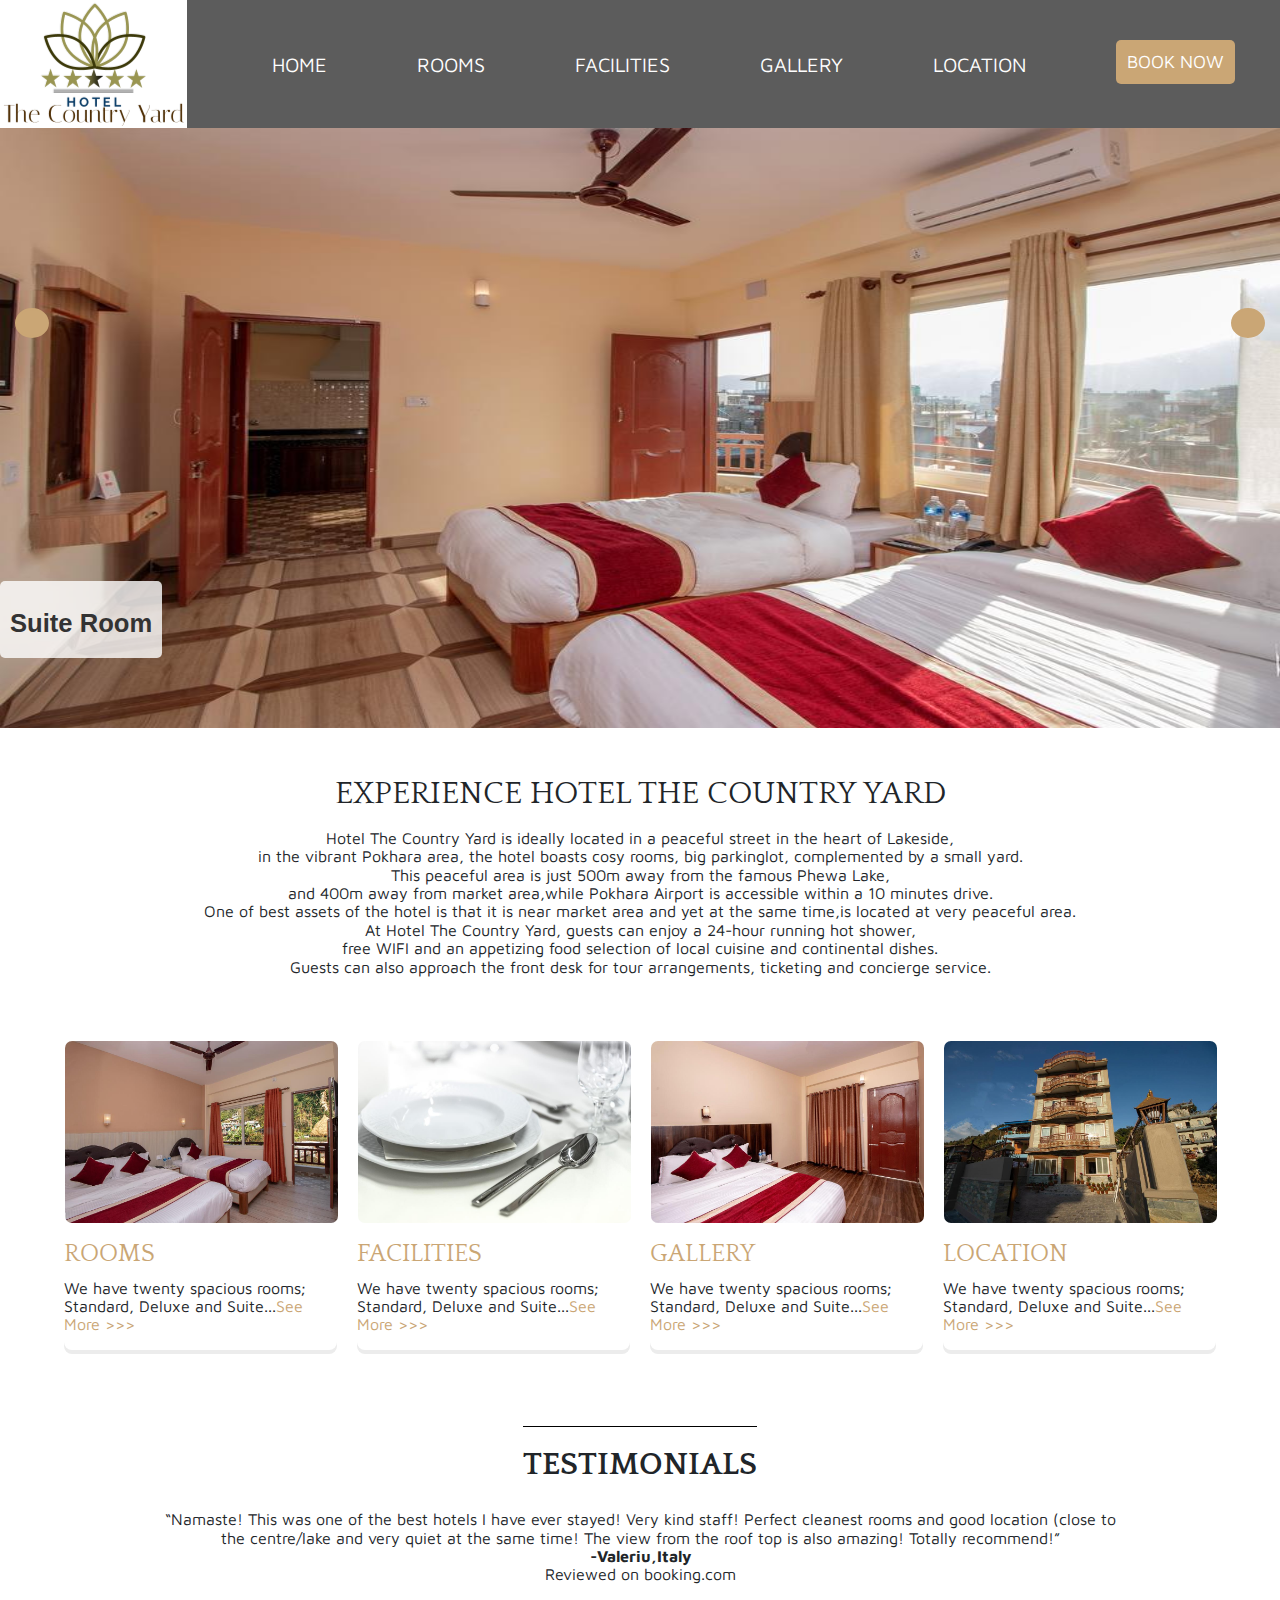
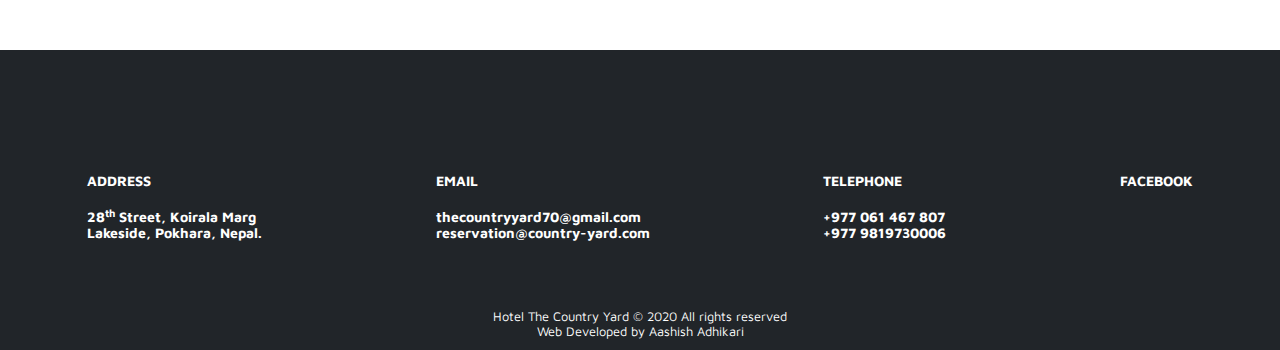
<file: index.html>
<!DOCTYPE html>
<html lang="en">
<head>
    <meta charset="UTF-8">
    <meta name="viewport" content="width=device-width, initial-scale=1.0">
    <title>The Country Yard</title>
    <link rel="stylesheet" href="Styles/main.css">
    <link rel="stylesheet" href="Styles/normalize.css">
    <link href="https://fonts.googleapis.com/css2?family=Roboto&display=swap" rel="stylesheet">
    <link href="https://fonts.googleapis.com/css2?family=Maven+Pro&display=swap" rel="stylesheet">
    <link href="https://fonts.googleapis.com/css2?family=Quattrocento&display=swap" rel="stylesheet">
    <link rel="stylesheet" href="https://use.fontawesome.com/releases/v5.7.2/css/all.css" integrity="sha384-fnmOCqbTlWIlj8LyTjo7mOUStjsKC4pOpQbqyi7RrhN7udi9RwhKkMHpvLbHG9Sr" crossorigin="anonymous"/>
</head>
<body>
    <div class="wrapper">
            <header>
                <div class="logo">
                   <img src="Images/logo1.png" alt="Logo of hotel: Hotel the Country Yard">                   
                </div>
                <div class="nav-bar">
                         <ul class="">
                              <li><a href="#" class="nav-content">HOME</a></li>  
                              <li><a href="#" class="nav-content">ROOMS</a></li>  
                              <li><a href="#" class="nav-content">FACILITIES</a</li>   
                              <li><a href="#" class="nav-content">GALLERY</a></li>  
                              <li><a href="#" class="nav-content">LOCATION</a></li>  
                              <li><a href="#" class="book-now">BOOK NOW</a></li>  
                          </ul>                                
                </div>
            </header>
            <main>
                <div class="slider">
                    <div>
                    <div class="slide current">
                      <img src="Images/suitimage1.jpg" alt="">
                      <div class="content">
                        <h1>Suite Room</h1>
                      </div>
                    </div>
                    <div class="slide">
                      <img src="Images/302.jpg" alt="">
                      <div class="content">
                        <h1>Deluxe Room</h1>                     
                      </div>
                    </div>
                    <div class="slide">
                      <img src="Images/bathroom.jpg" alt="">
                      <div class="content">
                        <h1>Bathroom</h1>                     
                      </div>
                    </div>
                    <div class="slide">
                      <img src="Images/outside.jpg" alt="">
                      <div class="content">
                        <h1>Outside</h1>
                      </div>
                    </div>
                  </div>
                    <div class="buttons">
                      <button id="prev"><i class="fas fa-arrow-left"></i></button>
                      <button id="next"><i class="fas fa-arrow-right"></i></button>
                  </div> 
                </div>           
                <section class="mainbody">
                   <div class="welcome-container">
                      <div class="welcome-heading">
                        Experience Hotel The Country Yard
                      </div>
                      <p class="welcome-text centered">Hotel The Country Yard is ideally located in a peaceful street in the heart of Lakeside, <br>
                         in the vibrant Pokhara area, the hotel boasts cosy rooms, big parkinglot, complemented by a small yard.<br>
                         This peaceful area is just 500m away from the famous Phewa Lake,<br>
                         and 400m away from market area,while Pokhara Airport is accessible within a 10 minutes drive. <br>
                         One of best assets of the hotel is that it is near market area and yet at the same time,is located at very peaceful area.<br>
                         At Hotel The Country Yard, guests can enjoy a 24-hour running hot shower, <br>
                         free WIFI and an appetizing food selection of local cuisine and continental dishes.<br>
                          Guests can also approach the front desk for tour arrangements, ticketing and concierge service.<br>
                      </p>
                   </div>   
                   <div class="home-grid-container">
                      <div class="home-grid rooms"> 
                          <a href="#"><img src="Images/302+view.jpg" alt="Room's Photo" class="grid-image rooms current-grid">                                     
                          <div class="hover-white"></div>
                          </a>                       
                         <div class="home-grid-content">
                           <a href="#" class="home-grid-link link">Rooms</a>                       
                           <p>We have twenty spacious rooms; Standard, Deluxe and Suite...<a href="#" class="link">See More >>></a></p>
                         </div>
                      </div>   
                      <div class="home-grid facilities">                       
                          <a href="#"><img src="Images/Kitchen.jpg" alt="Photo" class="grid-image facilities current-grid"></a>
                          <div class="hover-white"></div>
                        <div class="home-grid-content">
                          <a href="#" class="home-grid-link link">Facilities</a>
                          <p>We have twenty spacious rooms; Standard, Deluxe and Suite...<a href="#" class="link">See More >>></a></p>
                        </div>
                      </div>   
                      <div class="home-grid gallery">                     
                         <a href="#"> <img src="Images/singlebed2.jpg" alt="Photo" class="grid-image gallery current-grid"></a>
                         <div class="hover-white"></div>
                        <div class="home-grid-content">
                          <a href="#" class="home-grid-link link">Gallery</a>
                          <p>We have twenty spacious rooms; Standard, Deluxe and Suite...<a href="#" class="link">See More >>></a></p>
                        </div>
                      </div>
                      <div class="home-grid location"> 
                         <a href="#"> <img src="Images/outside.jpg" alt="Photo" class="grid-image location current-grid"></a>                                              
                          <div class="hover-white"></div>
                        <div class="home-grid-content">
                          <a href="#" class="home-grid-link link">Location</a>
                          <p>We have twenty spacious rooms; Standard, Deluxe and Suite...<a href="#" class="link">See More >>></a></p>
                        </div>
                      </div>
                   </div>  
                </section> 
                <section class="testimonial-container">
                     <h2 class="">Testimonials</h2>
                     <div class="comments centered">
                       <p class="comment current">“Namaste! This was one of the best hotels I have ever stayed! Very kind staff! Perfect cleanest rooms and good location (close to the centre/lake and very quiet at the same time! The view from the roof top is also amazing! Totally recommend!”<br><strong>-Valeriu,Italy</strong><br>Reviewed on booking.com</p>
                       <p class="comment">“The rooms were so clean and well decorated, hot water worked brilliantly, a lovely kitchen area and the owner even let us use things from his kitchen to make food. The location is perfect, very close to the lake and close to all shops/restaurants. Owner will arrange onward travel for you and is just the loveliest guy. Can’t wait to come back."<br><strong>-Bessie,United Kingdom</strong><br>Reviewed on booking.com </p>
                       <p class="comment">“I had been in Pokhara 3 times and this is the best hotel, is clean, the bed was very comfortable, great internet and a good channels on tv. After 8 days of trekking I appreciated so much a good long hot shower, which is available any time, is very close to the lake so you walk for 5 min and there are all the restaurants. Also the people are super nice, I definitely recommend it 100%!”<br><strong>-Mariana,Spain</strong><br>Reviewed on booking.com </p>
                     </div>
                </section>    
            </main>
            <footer>
              <div class="footer-container centered">
                <div class="address">        
                    <div class="footer-content">
                     <h3><i class="fas fa-map-marker-alt icon"></i>  ADDRESS <br>
                          <br>
                          28<sup>th</sup> Street, Koirala Marg<br>
                         Lakeside, Pokhara, Nepal.
                        </h3>
                    </div>                 
                  </div>               
                <div class="email">
                   
                    <div class="footer-content">
                      <h3><span> <i class="fas fa-envelope icon"></i> EMAIL</span><br>
                        <br>
                        thecountryyard70@gmail.com <br>
                        reservation@country-yard.com
                      </h3>       
                    </div>                
                  </div>
                  <div class="telephone">
                    
                    <div class="footer-content">
                      <h3><i class="fas fa-phone icon"></i>    TELEPHONE <br>
                        <br>
                        +977 061 467 807<br>
                        +977 9819730006
                      </h3>
                    </div>  
                  </div> 
                  <div class="facebook">
                   
                    <div class="footer-content">
                      <h3>  <i class="fab fa-facebook icon"></i>   FACEBOOK <br><br><br><br></h3>
                    </div> 
                </div>   
                <div class="footerfinal">
                      Hotel The Country Yard © 2020 All rights reserved
                      <div class="centered">  
                      Web Developed by Aashish Adhikari
                       </div>
                  </div>      
              </div>
            </footer>
          </div>
    <script src="Scripts/slider.js"></script>
    <script src="Scripts/grid-slider.js"></script>
</body>
</html>
</file>
<file: Styles/main.css>
@media screen and (min-width: 921px) and (max-width: 1500px){
body {
    margin: 0;
    padding: 0;
    color: #212529;
    text-align: left;
    background-color: rgba(255, 255, 255);
    font-size: 0.8rem;
    font-family: 'Maven Pro', sans-serif;
    /*font-weight: 400;
    line-height: 1.5;
   /* width: 100%;*/
}
header{
    display: flex;
    position: sticky;
    top: 0;
    z-index: 10;
    width: inherit;
}
.logo{
    width:12.5rem;
    height: 8rem;
    background-color: white;
}

.nav-bar{
    display: inline-flex;
    width: 100%;
    font-family: 'Maven Pro',sans-serif;
    align-items: center;
    justify-content: flex-start;
    height: 8rem;
    background-color:rgba(92, 92, 92);
   /* background-color:#212529;*/
}
.nav-bar ul{
    display: flex;
    flex: 1;
    list-style: none;
    justify-content: space-around !important;
}
a.nav-content{
    text-decoration: none;
    font-size: 20px;

}
.book-now{
    border: none;
    font-size: 18px;
    padding: 0.7rem 0.7rem;
    text-align: center;
    text-decoration: none;
    color:white ;
    border-radius: 5px;
    transition: all 0.3s ease-in;
    
}
a.nav-content:link,a.nav-content:visited{
    color: white;
    transition: all 0.4s ease-in;
}
a.nav-content:hover,a.nav-content:active{
    color: #c7934b;
}
a.book-now:link,a.book-now:visited{
    background-color: #caa675;
}
a.book-now:hover,a.book-now:active{
    background-color:#c7934b;
}
.slider{
    position: relative;
    overflow: hidden;
    width: inherit;
    height: 600px;  
}
.slide{
    position: absolute;
    top: 0;
    left: 0;
    width: 100%;
    height: 100%;
    opacity: 0;
    transition: opacity 0.4s ease-in-out;
}
.slide img{
    width: 100%;
    height: 100%;
}
.slide.current{
    opacity:1;
}
.slide .content{
    position: absolute;
    bottom: 70px;
    left: -300px;
    opacity: 0;
    width: max-content;
    background-color: rgba(255, 255, 255, 0.8);
    color: #333;
    padding: 10px;
    border-radius: 5px;
}
.slide .content h1{
    margin-bottom: 10px;
}
.slide.current .content {
    font-family: 'Roberto',sans-serif;
    opacity: 1;
    transform: translateX(300px);
    transition: all 0.7s ease-in-out 0.3s; 
}
.buttons button#prev {
    position: absolute;
    top: 30%;
    left: 15px;
  }
.buttons button#next {
    position: absolute;
    top: 30%;
    right: 15px;
}
.buttons button {
    border: 2px solid #caa675;
    background-color: #caa675;
    color: #fff;
    cursor: pointer;
    padding: 13px 15px;
    border-radius: 50%;
    outline: none;
}
  .buttons button:hover {
    background-color: #c7934b;
    color: #333;
  } 
/*
  .slide:first-child {
    background: url("../Images/suitimage1.jpg") no-repeat center center/cover;
  }
  .slide:nth-child(2) {
    background: url('../Images/302.jpg') no-repeat center center/cover;
  }
  .slide:nth-child(3) {
    background: url("../Images/bathroom.jpg") no-repeat center center/cover;
  }
  .slide:nth-child(4) {
    background: url('../Images/outside.jpg') no-repeat center center/cover;
  }*/
.centered{
      display: flex;
      align-items: center;
      justify-content: space-around;
  }
.mainbody{
    width: 100%;
    margin: 0 auto;
}  
.welcome-container{
    font-family: 'Quattrocento', serif;
    padding: 48px 0;
    color: #212529;
}
.welcome-heading{   
                  
   font-size: 32px;
   margin-bottom:10px;
   text-transform: uppercase;
   text-align: center;
   
}
.welcome-text{
  display: flex;
 
  font-size: 16px;
  font-family: 'Maven Pro', sans-serif;
  text-align: center !important;
}
.home-grid-container{
    
    display: grid;
    gap: 20px;
    width: 90%;
    margin: 0 auto;
    grid-template-columns: repeat(4,minmax(200px,1fr));
    grid-auto-rows: minmax(100px, auto);
    position: relative;
}
.home-grid{
    position: relative;
   /* background-color: #e2e2e275;*/
    box-shadow: 0px 4px #ececec;
    border-radius: 8px;
    transition: all 0.4s ease;

}
.home-grid:hover{
    transform: translateY(-7px) ;
    box-shadow: 0px 10px 10px 6px #ececec;
}
.grid-image{
    position: absolute;
    top: 0;
    left: 0;
    width: 100%;
    opacity: 0;
    transition: opacity 0.8s ease-in-out;
    border: 1px solid white;
    border-radius: 8px;
}
.hover-white{
    position: absolute;
    top: 0;
    left: 0;
    width: 100%;
    opacity: 0;
   
    border: 1px solid white;
    border-radius: 8px;
}
.home-grid > a:hover{
    transition: opacity 0.4s ease-in-out;
    opacity: 0.7;
}

.grid-image.current-grid{
    opacity:1;
}
.home-grid-content{
    margin-top: 200px;
}
.home-grid p{
    font-family: 'Maven Pro', sans-serif;
    margin-top: 10px;
    font-size: 16px;
}
.home-grid-link{
    text-decoration: none;
    text-transform: uppercase;
    font-family: 'Quattrocento', serif;
    font-size: 25px; 
}
a.link:link,a.link:visited{
    color: #caa675;
    text-decoration: none;
}
a.link:hover,a.link:active{
    color: #c7934b;
  
}
.testimonial-container{
    margin-top: 0px;
    display: flex;
    align-items: center;
    flex-direction: column;
    margin-bottom: 100px;
    margin-top: 50px;
    height: 150px;
}
.testimonial-container h2{
   border-top: 1px solid black;
   font-family: 'Quattrocento', serif;
   font-size: 32px;
   padding-top: 20px;
   margin-bottom:10px;
   width: max-content;
   text-transform: uppercase;
}
section .comments{
    position: relative;
    display: flex;
    width: 75%;
    height: max-content;
    font-family: 'Maven Pro', sans-serif;
    font-size: 16px;
    text-align: center;
    
}
.comment{
    position: absolute;
    top: 0;
    left: -300px;
    width: 100%;
    height: 100%;
    opacity: 0;
}
.comment.current{
    opacity: 1;
    transform: translateX(300px);
    transition: all 0.7s ease-in-out 0.3s; 
}
.footer-container{
    position: relative;
    width: 100%;
    height: 300px;
    background-color: #212529;
    display: flex;
}
.icon{
    color: #c7934b;
    font-size: 30px;
}
.footer-content{
    color: #fff;
    font-size: 12px;
    display: inline-flex;
}
.footerfinal{
    position: absolute;
    bottom: 10px;
    color: #fff;

}

}

/*---tablet---*/
@media screen and (min-width: 561px) and (max-width: 920px){
    body {
        margin: 0;
        padding: 0;
        color: #212529;
        text-align: left;
        background-color: rgba(255, 255, 255);
        font-size: 0.8rem;
        font-family: 'Maven Pro', sans-serif;
        /*font-weight: 400;
        line-height: 1.5;
       /* width: 100%;*/
    }
    header{
        display: flex;
        position: sticky;
        top: 0;
        z-index: 10;
        width: inherit;
    }
    .logo{
        width:10.5rem;
        height: 6rem;
        background-color: white;
        
    }
    .logo img{
        width: 100%;
        height: 100%;
    }
    
    .nav-bar{
        display: inline-flex;
        width: 100%;
        font-family: 'Maven Pro',sans-serif;
        align-items: center;
        justify-content: flex-start;
        height: 6rem;
        background-color:rgba(92, 92, 92);
       /* background-color:#212529;*/
    }
    .nav-bar ul{
        display: flex;
        flex: 1;
        list-style: none;
        justify-content: space-around !important;
        padding-left: 0;
    }
    a.nav-content{
        text-decoration: none;
        font-size: 20px;
        
    }
    .book-now{
        border: none;
        font-size: 20px;
        padding: 0.9rem 0.9rem;
        text-align: center;
        text-decoration: none;
        color:white ;
        border-radius: 5px;
        position: fixed;
        right: 5px;
        bottom: 5px;
        transition: all 0.6s ease;
        
    }
    a.nav-content:link,a.nav-content:visited{
        color: white;
        transition: all 0.6s ease;
    }
    a.nav-content:hover,a.nav-content:active{
        color: #c7934b;
    }
    a.book-now:link,a.book-now:visited{
        background-color: #caa675;
    }
    a.book-now:hover,a.book-now:active{
        background-color:#c7934b;
    }
    .slider{
        position: relative;
        overflow: hidden;
        width: inherit;
        height: 400px;  
    }
    .slide{
        position: absolute;
        top: 0;
        left: 0;
        width: 100%;
        height: 100%;
        opacity: 0;
        transition: opacity 0.4s ease-in-out;
    }
    .slide img{
        width: 100%;
        height: 100%;
    }
    .slide.current{
        opacity:1;
    }
    .slide .content{
        position: absolute;
        bottom: 70px;
        left: -300px;
        opacity: 0;
        width: max-content;
        background-color: rgba(255, 255, 255, 0.8);
        color: #333;
        padding: 7px;
        border-radius: 5px;
    }
    .slide .content h1{
        margin-bottom: 10px;
    }
    .slide.current .content {
        font-family: 'Roberto',sans-serif;
        opacity: 1;
        transform: translateX(300px);
        transition: all 0.7s ease-in-out 0.3s; 
    }
    .buttons button#prev {
        position: absolute;
        top: 30%;
        left: 15px;
      }
    .buttons button#next {
        position: absolute;
        top: 30%;
        right: 15px;
    }
    .buttons button {
        border: 2px solid #caa675;
        background-color: #caa675;
        color: #fff;
        cursor: pointer;
        padding: 13px 15px;
        border-radius: 50%;
        outline: none;
    }
      .buttons button:hover {
        background-color: #c7934b;
        color: #333;
      } 
    /*
      .slide:first-child {
        background: url("../Images/suitimage1.jpg") no-repeat center center/cover;
      }
      .slide:nth-child(2) {
        background: url('../Images/302.jpg') no-repeat center center/cover;
      }
      .slide:nth-child(3) {
        background: url("../Images/bathroom.jpg") no-repeat center center/cover;
      }
      .slide:nth-child(4) {
        background: url('../Images/outside.jpg') no-repeat center center/cover;
      }*/
    .centered{
          display: flex;
          align-items: center;
          justify-content: space-around;
      }
    .mainbody{
        width: 100%;
        margin: 0 auto;
    }  
    .welcome-container{
        font-family: 'Quattrocento', serif;
        padding: 48px 0;
        color: #212529;
    }
    .welcome-heading{   
                            
       font-size: 25px;
       margin-bottom:10px;
       text-align: center;
       text-transform: uppercase;

    }
    .welcome-text{
      display: flex;
      font-size: 14px;
      font-family: 'Maven Pro', sans-serif;
      text-align: center !important;
    }
    .home-grid-container{   
        max-width:550px;
        margin: 0 auto;
        display: grid;
        gap: 30px;
        grid-template-columns: repeat(2,minmax(100px,290px));
        grid-auto-rows: minmax(100px, auto);
        position: relative;
        
    }
    .home-grid{
        position: relative;
       /* background-color: #e2e2e275;*/
        box-shadow: 5px 5px #ececec;
        border-radius: 8px;
        transition: all 0.4s ease;
    }
    .home-grid:hover{
        transform: translateY(-7px) ;
        box-shadow: 0px 10px 10px 6px #ececec;
    }
    .grid-image{
        position: absolute;
        top: 0;
        left: 0;
        width: 100%;
        opacity: 0;
        transition: opacity 0.8s ease-in-out;
        border: 1px solid white;
        border-radius: 8px;
    }
    .hover-white{
        position: absolute;
        top: 0;
        left: 0;
        width: 100%;
        opacity: 0;
       
        border: 1px solid white;
        border-radius: 8px;
    }
    .home-grid > a:hover{
        transition: opacity 0.4s ease-in-out;
        opacity: 0.7;
    }
    
    .grid-image.current-grid{
        opacity:1;
    }
    .home-grid-content{
        margin-top: 200px;
    }
    .home-grid p{
        font-family: 'Maven Pro', sans-serif;
        margin-top: 10px;
        font-size: 16px;
    }
    .home-grid-link{
        text-decoration: none;
        text-transform: uppercase;
        font-family: 'Quattrocento', serif;
        font-size: 25px; 
    }
    a.link:link,a.link:visited{
        color: #caa675;
        text-decoration: none;
    }
    a.link:hover,a.link:active{
        color: #c7934b;
      
    }
    .testimonial-container{
        display: flex;
        align-items: center;
        justify-content: center;
        flex-direction: column;
        margin-top: 0px; 
        margin-bottom: 200px;
        height: 150px;
    }
    .testimonial-container h2{

       border-top: 1px solid black;
       padding-top: 20px;
       font-size: 25px;
       margin-bottom:10px;
       width: max-content;
       text-transform: uppercase;
    }
    section .comments{
        position: relative;
        display: flex;
        width: 75%;
        height: max-content;
        font-family: 'Maven Pro', sans-serif;
        font-size: 16px;
        text-align: center;
    }
    .comment{
        position: absolute;
        top: 0;
        left: -300px;
        width: 100%;
        height: max-content;
        opacity: 0;
    }
    .comment.current{
        opacity: 1;
        transform: translateX(300px);
        transition: all 0.7s ease-in-out 0.3s; 
    }
    .footer-container{
        position: relative;
        width: 100%;
        height: 300px;
        background-color: #212529;
        display: flex;
        flex-wrap: wrap;
    }
    .icon{
        color: #c7934b;
        font-size: 30px;
    }
    .footer-content{
        color: #fff;
        font-size: 12px;
        display: inline-flex;
    }
    .footerfinal{
        position: absolute;
        bottom: 10px;
        color: #fff;
    
    }
    
    }


    
@media screen and (min-width: 0px) and (max-width: 560px){
        body {
            margin: 0;
            padding: 0;
            color: #212529;
            text-align: left;
            background-color: rgba(255, 255, 255);
            font-size: 0.8rem;
            font-family: 'Maven Pro', sans-serif;
            width: 100%;
            /*font-weight: 400;
            line-height: 1.5;
           /* width: 100%;*/
        }
        header{
            display: block;
            width: inherit;
        }
        .logo{
            margin: 0 auto;
            width:10.5rem;
            height: 8rem;
            background-color: white;
            
        }
        .logo img{
            width: 100%;
            height: 100%;
        }
        
        .nav-bar{
            
            display: flex;
            position: sticky;
            top: 0;
            z-index: 10;
            width: 100%;
            font-family: 'Maven Pro',sans-serif;
            align-items: center;
            justify-content: flex-start;
            height:4rem;
            background-color:rgba(92, 92, 92);
          
           /* background-color:#212529;*/
        }
        .nav-bar ul{
            display: flex;
            flex: 1;
            list-style: none;
            justify-content: space-around !important;
            padding-left: 0;
        }
        a.nav-content{
            text-decoration: none;
            font-size: 12px;
            
        }
        .book-now{
            border: none;
            font-size: 18px;
            width: 100%;
            padding: 0.9rem 0rem 0.9rem;
            text-align: center;
            text-decoration: none;
            color:white ;
            margin-left: 0px;
            margin-right: 0px;
            position: fixed;
            right: 0px;
            bottom: 0px;
            
        }
        a.nav-content:link,a.nav-content:visited{
            color: white;
        }
        a.nav-content:hover,a.nav-content:active{
            color: #c7934b;
        }
        a.book-now:link,a.book-now:visited{
            background-color: #caa675;
        }
        a.book-now:hover,a.book-now:active{
            background-color:#c7934b;
        }
        .slider{
            position: relative;
            overflow: hidden;
            width: inherit;
            height: 250px;  
        }
        .slide{
            position: absolute;
            top: 0;
            left: 0;
            width: 100%;
            height: 100%;
            opacity: 0;
            transition: opacity 0.4s ease-in-out;
        }
        .slide img{
            width: 100%;
            height: 100%;
        }
        .slide.current{
            opacity:1;
        }
        .slide .content{
            position: absolute;
            bottom: 20px;
            left: -300px;
            opacity: 0;
            width: max-content;
            background-color: rgba(255, 255, 255, 0.8);
            color: #333;        
            padding: 0px;
            border-radius: 5px;

        }
        .slide .content h1{
            margin-bottom: 8px;
            font-size: 18px;
        }
        .slide.current .content {
            font-family: 'Roberto',sans-serif;
            opacity: 1;
            transform: translateX(300px);
            transition: all 0.7s ease-in-out 0.3s; 
        }
        .buttons button#prev {
            position: absolute;
            top: 30%;
            left: 15px;
          }
        .buttons button#next {
            position: absolute;
            top: 30%;
            right: 15px;
        }
        .buttons button {
            border: 2px solid #caa675;
            background-color: #caa675;
            color: #fff;
            cursor: pointer;
            padding: 7px 9px;
            border-radius: 50%;
            outline: none;
        }
          .buttons button:hover {
            background-color: #c7934b;
            color: #333;
          } 
        /*
          .slide:first-child {
            background: url("../Images/suitimage1.jpg") no-repeat center center/cover;
          }
          .slide:nth-child(2) {
            background: url('../Images/302.jpg') no-repeat center center/cover;
          }
          .slide:nth-child(3) {
            background: url("../Images/bathroom.jpg") no-repeat center center/cover;
          }
          .slide:nth-child(4) {
            background: url('../Images/outside.jpg') no-repeat center center/cover;
          }*/
        .centered{
              display: flex;
              align-items: center;
              justify-content: space-around;
          }
        .mainbody{
            width: 100%;
            margin: 0 auto;
        }  
        .welcome-container{
            font-family: 'Quattrocento', serif;
            padding: 20px 0;
            color: #212529;
            
        }
        .welcome-heading{                      
           font-size: 25px;
           margin-bottom:10px;
           text-transform: uppercase;
           text-align: center !important;
        }
        .welcome-text{
          display: flex;
          width: 90%;
          margin: 0 auto;
          font-size: 14px;
          font-family: 'Maven Pro', sans-serif;
          text-align: center !important;
        }
        .home-grid-container{
            margin: 0 auto;
            max-width: max-content;
            display: grid;
            gap: 40px;
            grid-template-columns: repeat(1,minmax(100px,290px));
            grid-auto-rows: minmax(100px, auto);
            position: relative;
            
        }
        .home-grid{
            position: relative;
           /* background-color: #e2e2e275;*/
            box-shadow: 5px 5px #ececec;
            border-radius: 8px;
            max-width: 90%;
            margin: 0 auto;
            
        }
        .grid-image{
            position: absolute;
            top: 0;
            left: 0;
            width: 100%;
            opacity: 0;
            transition: opacity 0.8s ease-in-out;
            border: 1px solid white;
            border-radius: 8px;
        }
        .hover-white{
            position: absolute;
            top: 0;
            left: 0;
            width: 100%;
            opacity: 0;
           
            border: 1px solid white;
            border-radius: 8px;
        }
        .home-grid > a:hover{
            transition: opacity 0.4s ease-in-out;
            opacity: 0.7;
        }
        
        .grid-image.current-grid{
            opacity:1;
        }
        .home-grid-content{
            margin-top: 200px;
        }
        .home-grid p{
            font-family: 'Maven Pro', sans-serif;
            margin-top: 10px;
            font-size: 16px;
        }
        .home-grid-link{
            text-decoration: none;
            text-transform: uppercase;
            font-family: 'Quattrocento', serif;
            font-size: 25px; 
        }
        a.link:link,a.link:visited{
            color: #caa675;
            text-decoration: none;
        }
        a.link:hover,a.link:active{
            color: #c7934b;
          
        }
        .testimonial-container{
            display: flex;
            align-items: center;
            margin-top: 20px;
            flex-direction: column;         
            height: 95%;
        }
        .testimonial-container h2{
           border-top: 1px solid black;
           padding-top: 10px;
           font-size: 25px;
           width: max-content;
           text-transform: uppercase;
        }
        section .comments{
            position: relative;
            display: flex;
            width: 75%;
            height: 350px; 
            font-family: 'Maven Pro', sans-serif;
            font-size: 16px;
            text-align: center;
            
        }
        .comment{
            position: absolute;
            top: 0;
            left: -300px;
            width: 100%;
            height: max-content;
            opacity: 0;
        }
        .comment.current{
            opacity: 1;
            transform: translateX(300px);
            transition: all 0.7s ease-in-out 0.3s; 
        }
        .footer-container{
            position: relative;
            width: 100%;
            height: 500px;
            background-color: #212529;
            display: flex;
            flex-direction: column;
            margin-bottom: 48px;
        }
        .icon{
            color: #c7934b;
            font-size: 30px;
        }
        .footer-content{
            color: #fff;
            font-size: 12px;
            text-align: center;
        }
        .footer-content span{
            margin-right: 25px;
        }
        .footerfinal{
            position: absolute;
            bottom: 10px;
            color: #fff;
            text-align: center;
        
        }
        
        }
</file>
